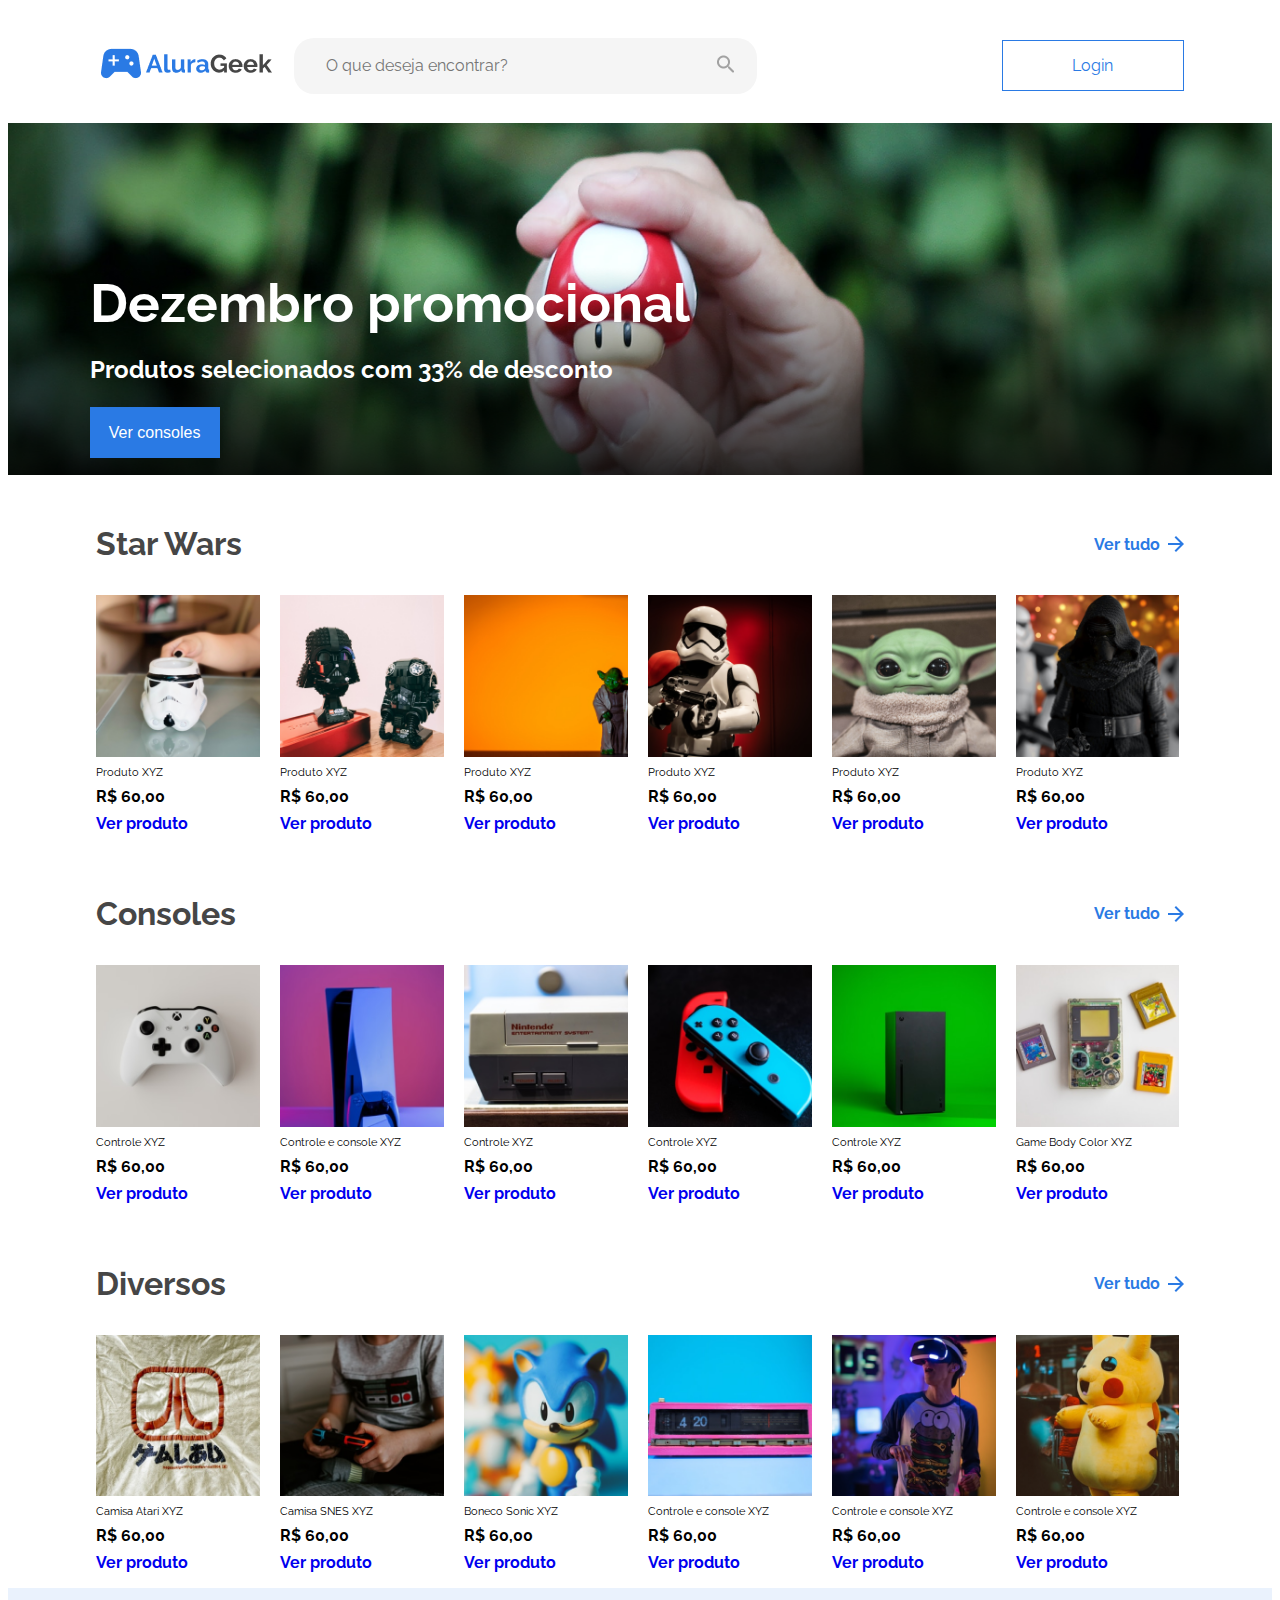
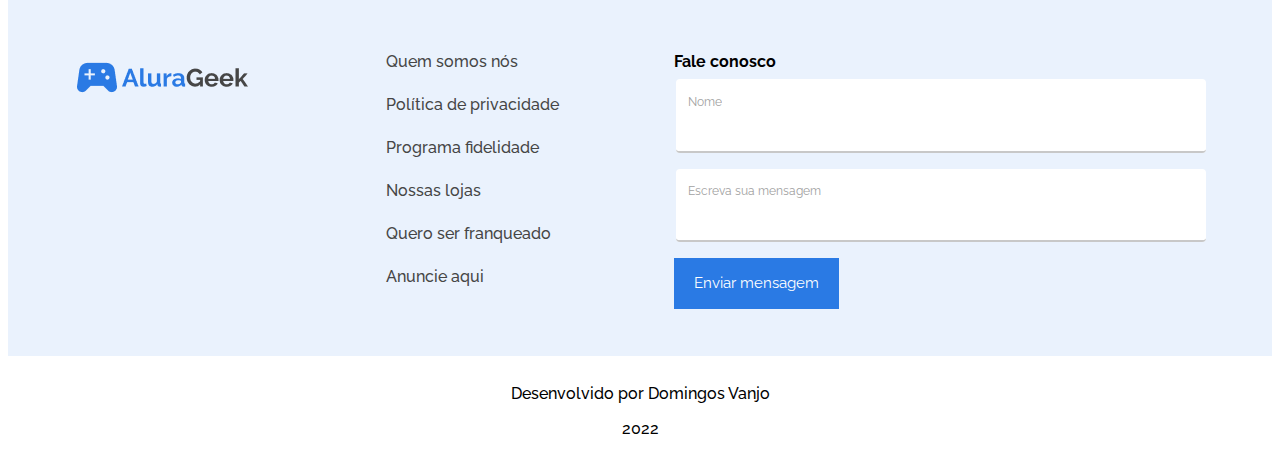
<file: index.html>
<!DOCTYPE html>
<html lang="pt-br">
<head>
    <meta charset="UTF-8">
    <meta http-equiv="X-UA-Compatible" content="IE=edge">
    <meta name="viewport" content="width=device-width, initial-scale=1.0">
    <title>AluraGeek</title>
    <link rel="stylesheet" href="css/style.css">
    <link rel="stylesheet" href="css/footer.css">
    <link rel="icon" href="assets/Vector.png" type="image/x-icon">

    <link rel="preconnect" href="https://fonts.googleapis.com">
    <link rel="preconnect" href="https://fonts.gstatic.com" crossorigin>

    <!-- Fonte do Projeto Raleway -->
    <link href="https://fonts.googleapis.com/css2?family=Raleway:wght@500&display=swap" rel="stylesheet">
</head>
<body>
    <header class="cabecalho_princ">
        <div class="container">
            <ul class="cabecalho_princ_itens">
                <li>
                    <a class="cabecalho_princ_itens_link" href="#">
                        <img src="assets/Logo.png" alt="Logo da AluraGeek">
                    </a>
                </li>
            </ul>
            <div class="pesquisa_div">
                <fieldset aria-hidden="true">
                    <input class="pesquisa_campo" type="search" name="pesquisa_campo" id="pesq" placeholder="O que deseja encontrar?">
            
                    <div class="lupa_append_icon">
                        <button type="button"  class="lupa_append_icon_icon"><img src="assets/lupa.png"></button>
                    </div>
                </fieldset>
                <div class="lupa_append_icon img_lupa_mobile">
                    <button type="button"  class="lupa_append_icon_icon"><img src="assets/lupa.png"></button>
                </div>
            </div>
            <span class="login_span"><a href="login.html"><button class="login_buton">Login</button></a></span>
        </div>
        <div class="banner_div">
            <img class="banner_img" src="assets/banner.png">
        </div>
        <div class="text_banner">
            <p class="text_banner_tit">Dezembro promocional</p>
            <p class="text_banner_subTit">Produtos selecionados com 33% de desconto</p>
            <span class="buton_console_span"><a href="#console"><button class="button_btn">Ver consoles</button></a></span>
        </div>
    </header>
    
    <!-- Sessão Star Wars -->
    <section class="starWars all_sections">
        <div class="title">
            <h2 class="title_tit" id="starWars">Star Wars</h2>
            <a class="link" href="#">Ver tudo<img src="assets/seta.png"> </a>
        </div>
        <div class="products">
            <div class="products_box">
                <ul class="products_list">
                    <li class="products_item_img"><img src="assets/fig1.png"></li>
                    <li class="products_item_title"><h4>Produto XYZ</h4></li>
                    <li class="products_item_preco"><p>R$ 60,00</p></li>
                    <li class="products_item_link"><a href="#">Ver produto</a></li>
                </ul>
            </div>
            <div class="products_box">
                <ul class="products_list">
                    <li class="products_item_img"><img src="assets/fig2.png"></li>
                    <li class="products_item_title"><h4>Produto XYZ</h4></li>
                    <li class="products_item_preco"><p>R$ 60,00</p></li>
                    <li class="products_item_link"><a href="#">Ver produto</a></li>
                </ul>
            </div>
            <div class="products_box">
                <ul class="products_list">
                    <li class="products_item_img"><img src="assets/fig3.png"></li>
                    <li class="products_item_title"><h4>Produto XYZ</h4></li>
                    <li class="products_item_preco"><p>R$ 60,00</p></li>
                    <li class="products_item_link"><a href="#">Ver produto</a></li>
                </ul>
            </div>
            <div class="products_box">
                <ul class="products_list">
                    <li class="products_item_img"><img src="assets/fig4.png"></li>
                    <li class="products_item_title"><h4>Produto XYZ</h4></li>
                    <li class="products_item_preco"><p>R$ 60,00</p></li>
                    <li class="products_item_link"><a href="#">Ver produto</a></li>
                </ul>
            </div>
            <div class="products_box">
                <ul class="products_list">
                    <li class="products_item_img"><img src="assets/fig5.png"></li>
                    <li class="products_item_title"><h4>Produto XYZ</h4></li>
                    <li class="products_item_preco"><p>R$ 60,00</p></li>
                    <li class="products_item_link"><a href="#">Ver produto</a></li>
                </ul>
            </div>
            <div class="products_box">
                <ul class="products_list">
                    <li class="products_item_img"><img src="assets/fig6.png"></li>
                    <li class="products_item_title"><h4>Produto XYZ</h4></li>
                    <li class="products_item_preco"><p>R$ 60,00</p></li>
                    <li class="products_item_link"><a href="#">Ver produto</a></li>
                </ul>
            </div>
        </div>
    </section>

    <!-- Sessão consoles -->
    <section class="consoles all_sections">
        <div class="title">
            <h2 class="title_tit" id="consoles">Consoles</h2>
            <a class="link" href="#">Ver tudo<img src="assets/seta.png"> </a>
        </div>
        <div class="products">
            <div class="products_box">
                <ul class="products_list">
                    <li class="products_item_img"><img src="assets/cons1.png"></li>
                    <li class="products_item_title"><h4>Controle XYZ</h4></li>
                    <li class="products_item_preco"><p>R$ 60,00</p></li>
                    <li class="products_item_link"><a href="#">Ver produto</a></li>
                </ul>
            </div>
            <div class="products_box">
                <ul class="products_list">
                    <li class="products_item_img"><img src="assets/cons2.png"></li>
                    <li class="products_item_title"><h4>Controle e console XYZ</h4></li>
                    <li class="products_item_preco"><p>R$ 60,00</p></li>
                    <li class="products_item_link"><a href="#">Ver produto</a></li>
                </ul>
            </div>
            <div class="products_box">
                <ul class="products_list">
                    <li class="products_item_img"><img src="assets/cons3.png"></li>
                    <li class="products_item_title"><h4>Controle XYZ</h4></li>
                    <li class="products_item_preco"><p>R$ 60,00</p></li>
                    <li class="products_item_link"><a href="#">Ver produto</a></li>
                </ul>
            </div>
            <div class="products_box">
                <ul class="products_list">
                    <li class="products_item_img"><img src="assets/cons4.png"></li>
                    <li class="products_item_title"><h4>Controle XYZ</h4></li>
                    <li class="products_item_preco"><p>R$ 60,00</p></li>
                    <li class="products_item_link"><a href="#">Ver produto</a></li>
                </ul>
            </div>
            <div class="products_box">
                <ul class="products_list">
                    <li class="products_item_img"><img src="assets/cons5.png"></li>
                    <li class="products_item_title"><h4>Controle XYZ</h4></li>
                    <li class="products_item_preco"><p>R$ 60,00</p></li>
                    <li class="products_item_link"><a href="#">Ver produto</a></li>
                </ul>
            </div>
            <div class="products_box">
                <ul class="products_list">
                    <li class="products_item_img"><img src="assets/cons6.png"></li>
                    <li class="products_item_title"><h4>Game Body Color XYZ</h4></li>
                    <li class="products_item_preco"><p>R$ 60,00</p></li>
                    <li class="products_item_link"><a href="#">Ver produto</a></li>
                </ul>
            </div>
        </div>
    </section>

    <!-- Sessão diversos -->
    <section class="diversos all_sections">
        <div class="title">
            <h2 class="title_tit" id="diversos">Diversos</h2>
            <a class="link" href="#">Ver tudo<img src="assets/seta.png"> </a>
        </div>
        <div class="products">
            <div class="products_box">
                <ul class="products_list">
                    <li class="products_item_img"><img src="assets/diver1.png"></li>
                    <li class="products_item_title"><h4>Camisa Atari XYZ</h4></li>
                    <li class="products_item_preco"><p>R$ 60,00</p></li>
                    <li class="products_item_link"><a href="#">Ver produto</a></li>
                </ul>
            </div>
            <div class="products_box">
                <ul class="products_list">
                    <li class="products_item_img"><img src="assets/diver2.png"></li>
                    <li class="products_item_title"><h4>Camisa SNES XYZ</h4></li>
                    <li class="products_item_preco"><p>R$ 60,00</p></li>
                    <li class="products_item_link"><a href="#">Ver produto</a></li>
                </ul>
            </div>
            <div class="products_box">
                <ul class="products_list">
                    <li class="products_item_img"><img src="assets/diver3.png"></li>
                    <li class="products_item_title"><h4>Boneco Sonic XYZ</h4></li>
                    <li class="products_item_preco"><p>R$ 60,00</p></li>
                    <li class="products_item_link"><a href="#">Ver produto</a></li>
                </ul>
            </div>
            <div class="products_box">
                <ul class="products_list">
                    <li class="products_item_img"><img src="assets/diver4.png"></li>
                    <li class="products_item_title"><h4>Controle e console XYZ</h4></li>
                    <li class="products_item_preco"><p>R$ 60,00</p></li>
                    <li class="products_item_link"><a href="#">Ver produto</a></li>
                </ul>
            </div>
            <div class="products_box">
                <ul class="products_list">
                    <li class="products_item_img"><img src="assets/diver5.png"></li>
                    <li class="products_item_title"><h4>Controle e console XYZ</h4></li>
                    <li class="products_item_preco"><p>R$ 60,00</p></li>
                    <li class="products_item_link"><a href="#">Ver produto</a></li>
                </ul>
            </div>
            <div class="products_box">
                <ul class="products_list">
                    <li class="products_item_img"><img src="assets/diver6.png"></li>
                    <li class="products_item_title"><h4>Controle e console XYZ</h4></li>
                    <li class="products_item_preco"><p>R$ 60,00</p></li>
                    <li class="products_item_link"><a href="#">Ver produto</a></li>
                </ul>
            </div>
        </div>
    </section>
    <footer class="rodape_princ">
        <div class="rodape_princ1">
            <div class="rodape_sec1">
                <div class="rodape_sec1_direita">
                    <ul class="rodape_sec1_logo">
                        <li>
                            <a class="rodape_sec1_logo_link" href="#">
                                <img src="assets/Logo.png" alt="Logo da AluraGeek">
                            </a>
                        </li>
                    </ul>
                    <ul class="rodape_sec1_link">
                        <li><a class="rodape_sec1_link_link" href="#">Quem somos nós</a></li>
                        <li><a class="rodape_sec1_link_link" href="#">Política de privacidade</a></li>
                        <li><a class="rodape_sec1_link_link" href="#">Programa fidelidade</a></li>
                        <li><a class="rodape_sec1_link_link" href="#">Nossas lojas</a></li>
                        <li><a class="rodape_sec1_link_link" href="#">Quero ser franqueado</a></li>
                        <li><a class="rodape_sec1_link_link" href="#">Anuncie aqui</a></li>
                    </ul>
                </div>
                <form class="fale_conosco">
                    <label class="fale_conosco_label">Fale conosco</label>
                    <div class="fale_conosco_div">
                        <fieldset class="fale_conosco_fild">
                            <label for="nome" class="fale_conosco_nome">Nome</label>
                            <input class="fale_conosco_nome_campo" type="text" name="name" id="nome">
                        </fieldset>
                        <fieldset class="fale_conosco_fild">
                            <label for="msg" class="fale_conosco_msg">Escreva sua mensagem</label>
                            <input class="fale_conosco_msg_campo" type="text" name="message" id="msg">
                        </fieldset> 
                        <span class="buton_env_span"><a href="#"><button class="env_btn">Enviar mensagem</button></a></span>
                    </div>
                </form>
            </div>
        </div>
        <div class="rodape_sec">
            <p>Desenvolvido por Domingos Vanjo</p>
            <p>2022</p>
        </div>
    </footer>
</body>
</html>
</file>
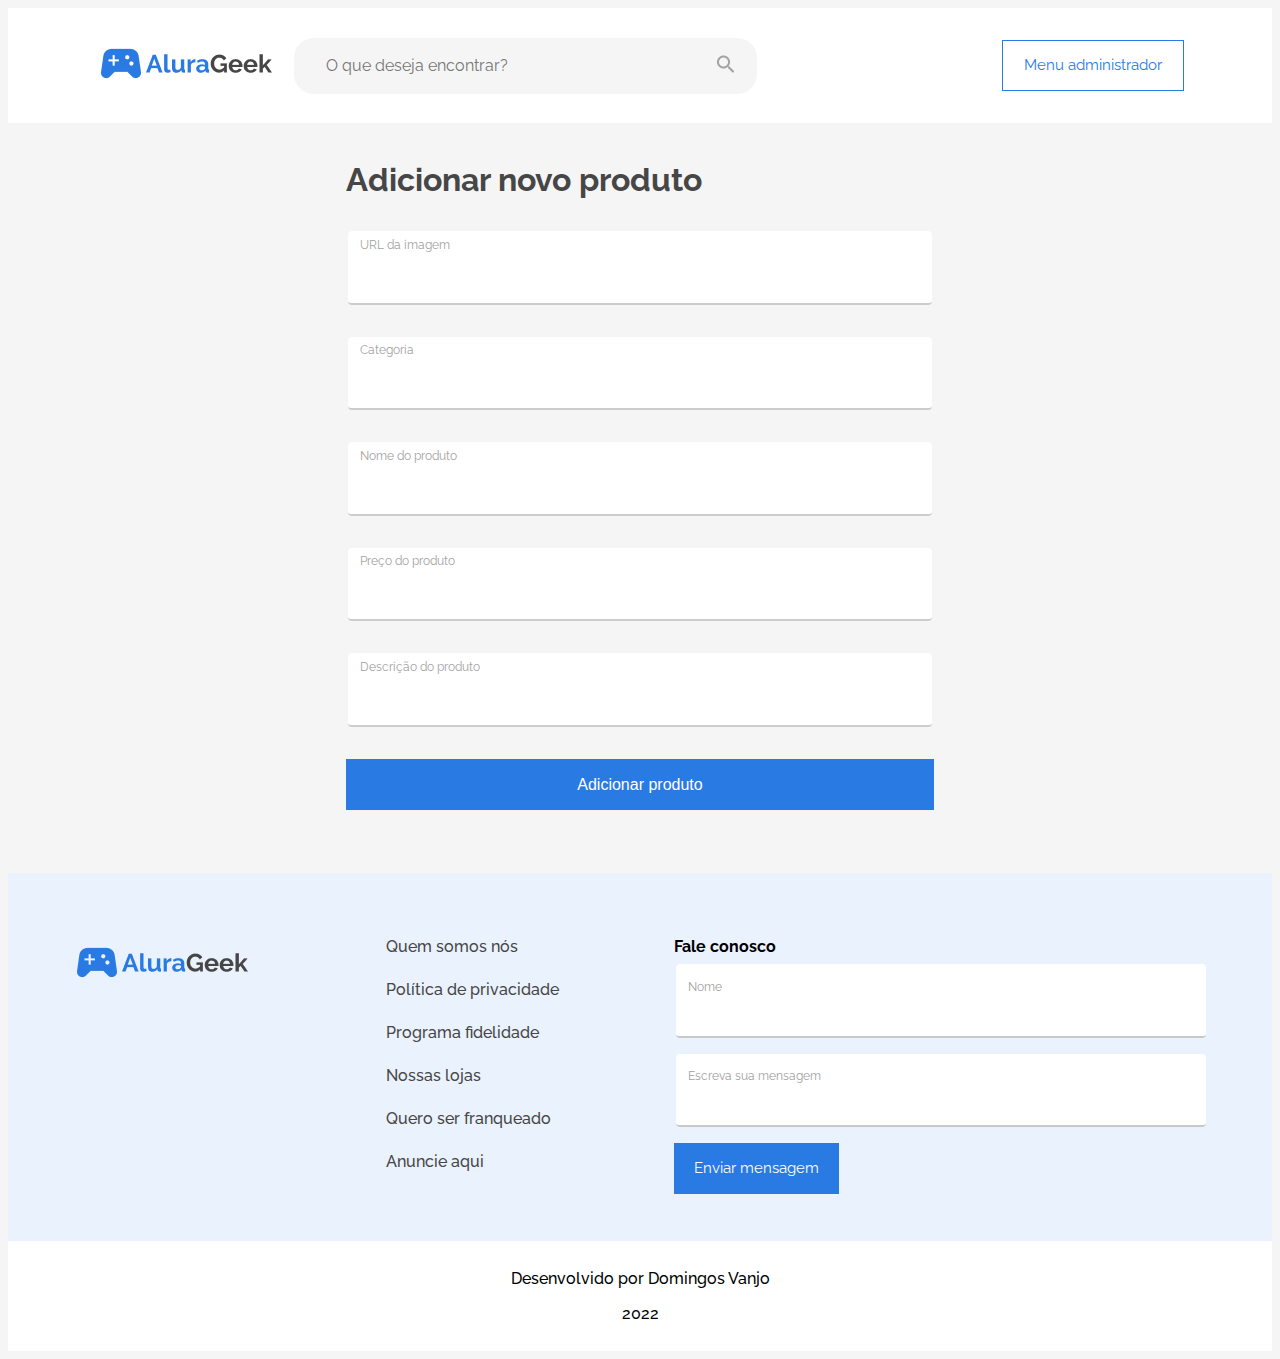
<file: add_prod.html>
<!DOCTYPE html>
<html lang="pt-br">
<head>
    <meta charset="UTF-8">
    <meta http-equiv="X-UA-Compatible" content="IE=edge">
    <meta name="viewport" content="width=device-width, initial-scale=1.0">
    <title>Adicionar produtos</title>
    <link rel="preconnect" href="https://fonts.googleapis.com">
    <link rel="preconnect" href="https://fonts.gstatic.com" crossorigin>

    <!-- Fonte do Projeto Raleway -->
    <link href="https://fonts.googleapis.com/css2?family=Raleway:wght@500&display=swap" rel="stylesheet">
    <link rel="stylesheet" href="css/style.css">
    <link rel="stylesheet" href="css/footer.css">
    <link rel="stylesheet" href="css/login.css">
    <link rel="stylesheet" href="css/add_prod.css">
    <link rel="icon" href="assets/Vector.png" type="image/x-icon">
</head>
<body>
    <header class="cabecalho_princ">
        <div class="container">
            <ul class="cabecalho_princ_itens">
                <li>
                    <a class="cabecalho_princ_itens_link" href="#">
                        <img src="assets/Logo.png" alt="Logo da AluraGeek">
                    </a>
                </li>
            </ul>
            <div class="pesquisa_div">
                <fieldset aria-hidden="true">
                    <input class="pesquisa_campo" type="search" name="pesquisa_campo" id="pesq" placeholder="O que deseja encontrar?">
            
                    <div class="lupa_append_icon">
                        <button type="button"  class="lupa_append_icon_icon"><img src="assets/lupa.png"></button>
                    </div>
                </fieldset>
                <div class="lupa_append_icon img_lupa_mobile">
                    <button type="button"  class="lupa_append_icon_icon"><img src="assets/lupa.png"></button>
                </div>
            </div>
            <span class="adm_span"><a href="#"><button class="adm_btn">Menu administrador</button></a></span>
        </div>
    </header>
    <form class="add_prod_form">
        
        <div class="add_prod_div">
            <p class="add_prod_tit">Adicionar novo produto</p>
            <fieldset class="add_prod_fild">
                <label for="img" class="add_prod_label">URL da imagem</label>
                <input class="add_prod_campo" type="text" name="url" id="img">
            </fieldset>
            <fieldset class="add_prod_fild">
                <label for="cat" class="add_prod_label">Categoria</label>
                <input class="add_prod_campo" type="text" name="cat" id="cat">
            </fieldset> 
            <fieldset class="add_prod_fild">
                <label for="nprod" class="add_prod_label">Nome do produto</label>
                <input class="add_prod_campo" type="text" name="nprod" id="nprod">
            </fieldset>
            <fieldset class="add_prod_fild">
                <label for="preco" class="add_prod_label">Preço do produto</label>
                <input class="add_prod_campo" type="text" name="cat" id="cat">
            </fieldset> 
            <fieldset class="add_prod_fild">
                <label for="desc" class="add_prod_label">Descrição do produto</label>
                <input class="add_prod_campo" type="text" name="desc" id="desc">
            </fieldset> 
            <button class="add_btn">Adicionar produto</button>
        </div>
    </form>

    <footer class="rodape_princ">
        <div class="rodape_princ1">
            <div class="rodape_sec1">
                <div class="rodape_sec1_direita">
                    <ul class="rodape_sec1_logo">
                        <li>
                            <a class="rodape_sec1_logo_link" href="#">
                                <img src="assets/Logo.png" alt="Logo da AluraGeek">
                            </a>
                        </li>
                    </ul>
                    <ul class="rodape_sec1_link">
                        <li><a class="rodape_sec1_link_link" href="#">Quem somos nós</a></li>
                        <li><a class="rodape_sec1_link_link" href="#">Política de privacidade</a></li>
                        <li><a class="rodape_sec1_link_link" href="#">Programa fidelidade</a></li>
                        <li><a class="rodape_sec1_link_link" href="#">Nossas lojas</a></li>
                        <li><a class="rodape_sec1_link_link" href="#">Quero ser franqueado</a></li>
                        <li><a class="rodape_sec1_link_link" href="#">Anuncie aqui</a></li>
                    </ul>
                </div>
                <form class="fale_conosco">
                    <label class="fale_conosco_label">Fale conosco</label>
                    <div class="fale_conosco_div">
                        <fieldset class="fale_conosco_fild">
                            <label for="nome" class="fale_conosco_nome">Nome</label>
                            <input class="fale_conosco_nome_campo" type="text" name="name" id="nome">
                        </fieldset>
                        <fieldset class="fale_conosco_fild">
                            <label for="msg" class="fale_conosco_msg">Escreva sua mensagem</label>
                            <input class="fale_conosco_msg_campo" type="text" name="message" id="msg">
                        </fieldset> 
                        <span class="buton_env_span"><a href="#"><button class="env_btn">Enviar mensagem</button></a></span>
                    </div>
                </form>
            </div>
        </div>
        <div class="rodape_sec">
            <p>Desenvolvido por Domingos Vanjo</p>
            <p>2022</p>
        </div>
    </footer>
</body>
</html>
</file>
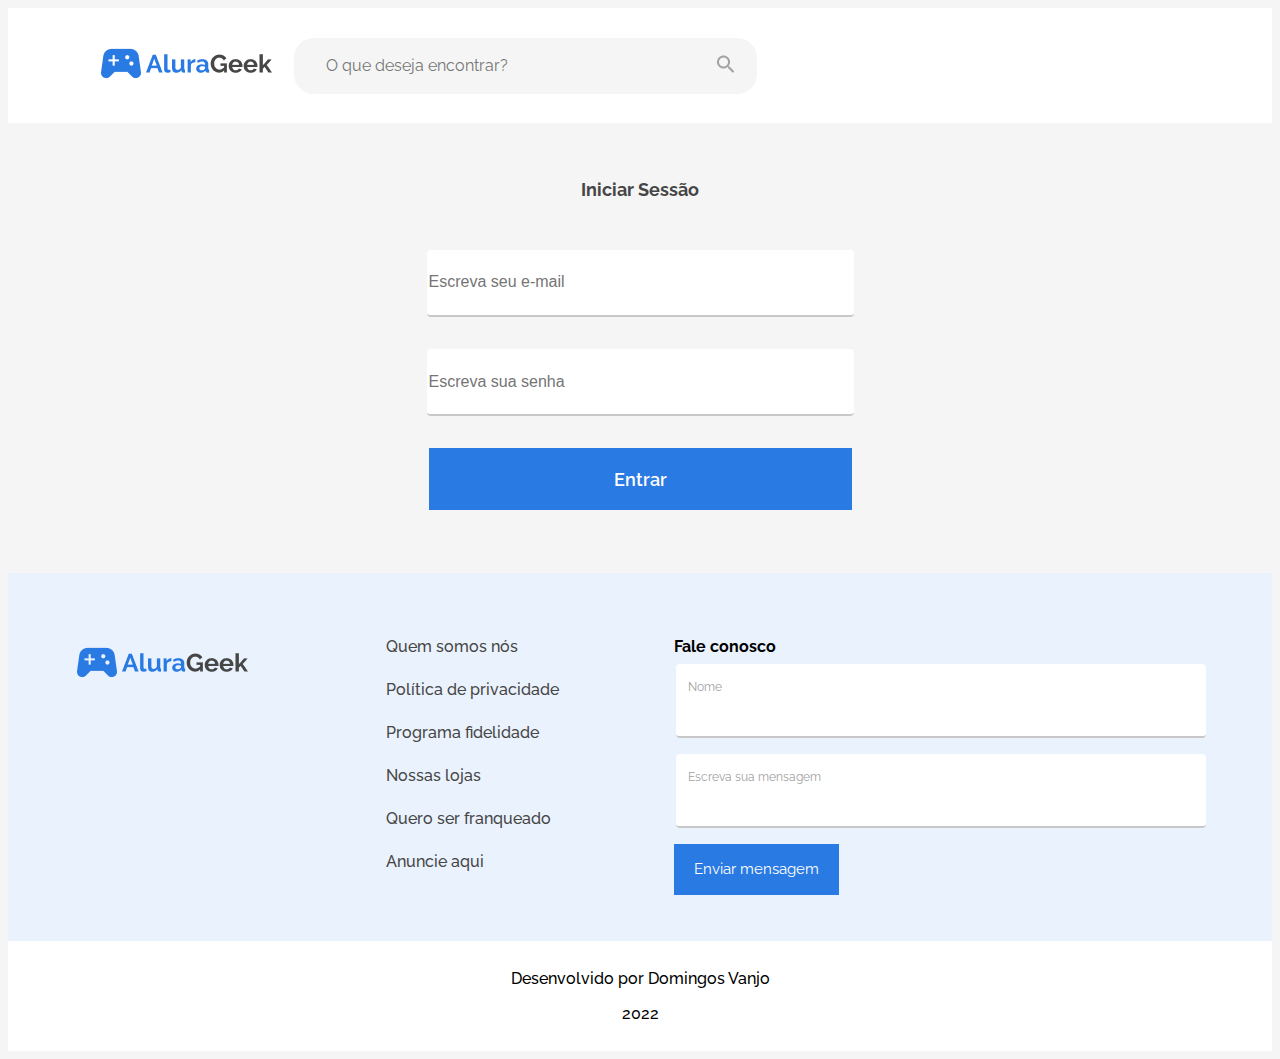
<file: login.html>
<!DOCTYPE html>
<html lang="pt-br">
<head>
    <meta charset="UTF-8">
    <meta http-equiv="X-UA-Compatible" content="IE=edge">
    <meta name="viewport" content="width=device-width, initial-scale=1.0">
    <title>Login</title>
    <link rel="preconnect" href="https://fonts.googleapis.com">
    <link rel="preconnect" href="https://fonts.gstatic.com" crossorigin>

    <!-- Fonte do Projeto Raleway -->
    <link href="https://fonts.googleapis.com/css2?family=Raleway:wght@500&display=swap" rel="stylesheet">
    <link rel="stylesheet" href="css/style.css">
    <link rel="stylesheet" href="css/login.css">
    <link rel="stylesheet" href="css/footer.css">
    <link rel="icon" href="assets/Vector.png" type="image/x-icon">
</head>
<body>
    <header class="cabecalho_princ">
        <div class="container">
            <ul class="cabecalho_princ_itens">
                <li>
                    <a class="cabecalho_princ_itens_link" href="#">
                        <img src="assets/Logo.png" alt="Logo da AluraGeek">
                    </a>
                </li>
            </ul>
            <div class="pesquisa_div">
                <fieldset aria-hidden="true">
                    <input class="pesquisa_campo" type="search" name="pesquisa_campo" id="pesq" placeholder="O que deseja encontrar?">
            
                    <div class="lupa_append_icon">
                        <button type="button"  class="lupa_append_icon_icon"><img src="assets/lupa.png"></button>
                    </div>
                </fieldset>
                <div class="lupa_append_icon img_lupa_mobile">
                    <button type="button"  class="lupa_append_icon_icon"><img src="assets/lupa.png"></button>
                </div>
            </div>
        </div>
    </header>
    <section class="login">
        <p>Iniciar Sessão</p>
        <input type="email" class="email" name="email" placeholder="Escreva seu e-mail">
        <input type="password" class="senha" name="password" placeholder="Escreva sua senha">
        <span class="entrar_span"><a href="produtos.html"><button class="entrar_buton">Entrar</button></a></span>
    </section>

    <footer class="rodape_princ">
        <div class="rodape_princ1">
            <div class="rodape_sec1">
                <div class="rodape_sec1_direita">
                    <ul class="rodape_sec1_logo">
                        <li>
                            <a class="rodape_sec1_logo_link" href="#">
                                <img src="assets/Logo.png" alt="Logo da AluraGeek">
                            </a>
                        </li>
                    </ul>
                    <ul class="rodape_sec1_link">
                        <li><a class="rodape_sec1_link_link" href="#">Quem somos nós</a></li>
                        <li><a class="rodape_sec1_link_link" href="#">Política de privacidade</a></li>
                        <li><a class="rodape_sec1_link_link" href="#">Programa fidelidade</a></li>
                        <li><a class="rodape_sec1_link_link" href="#">Nossas lojas</a></li>
                        <li><a class="rodape_sec1_link_link" href="#">Quero ser franqueado</a></li>
                        <li><a class="rodape_sec1_link_link" href="#">Anuncie aqui</a></li>
                    </ul>
                </div>
                <form class="fale_conosco">
                    <label class="fale_conosco_label">Fale conosco</label>
                    <div class="fale_conosco_div">
                        <fieldset class="fale_conosco_fild">
                            <label for="nome" class="fale_conosco_nome">Nome</label>
                            <input class="fale_conosco_nome_campo" type="text" name="name" id="nome">
                        </fieldset>
                        <fieldset class="fale_conosco_fild">
                            <label for="msg" class="fale_conosco_msg">Escreva sua mensagem</label>
                            <input class="fale_conosco_msg_campo" type="text" name="message" id="msg">
                        </fieldset> 
                        <span class="buton_env_span"><a href="#"><button class="env_btn">Enviar mensagem</button></a></span>
                    </div>
                </form>
            </div>
        </div>
        <div class="rodape_sec">
            <p>Desenvolvido por Domingos Vanjo</p>
            <p>2022</p>
        </div>
    </footer>
</body>
</html>
</file>
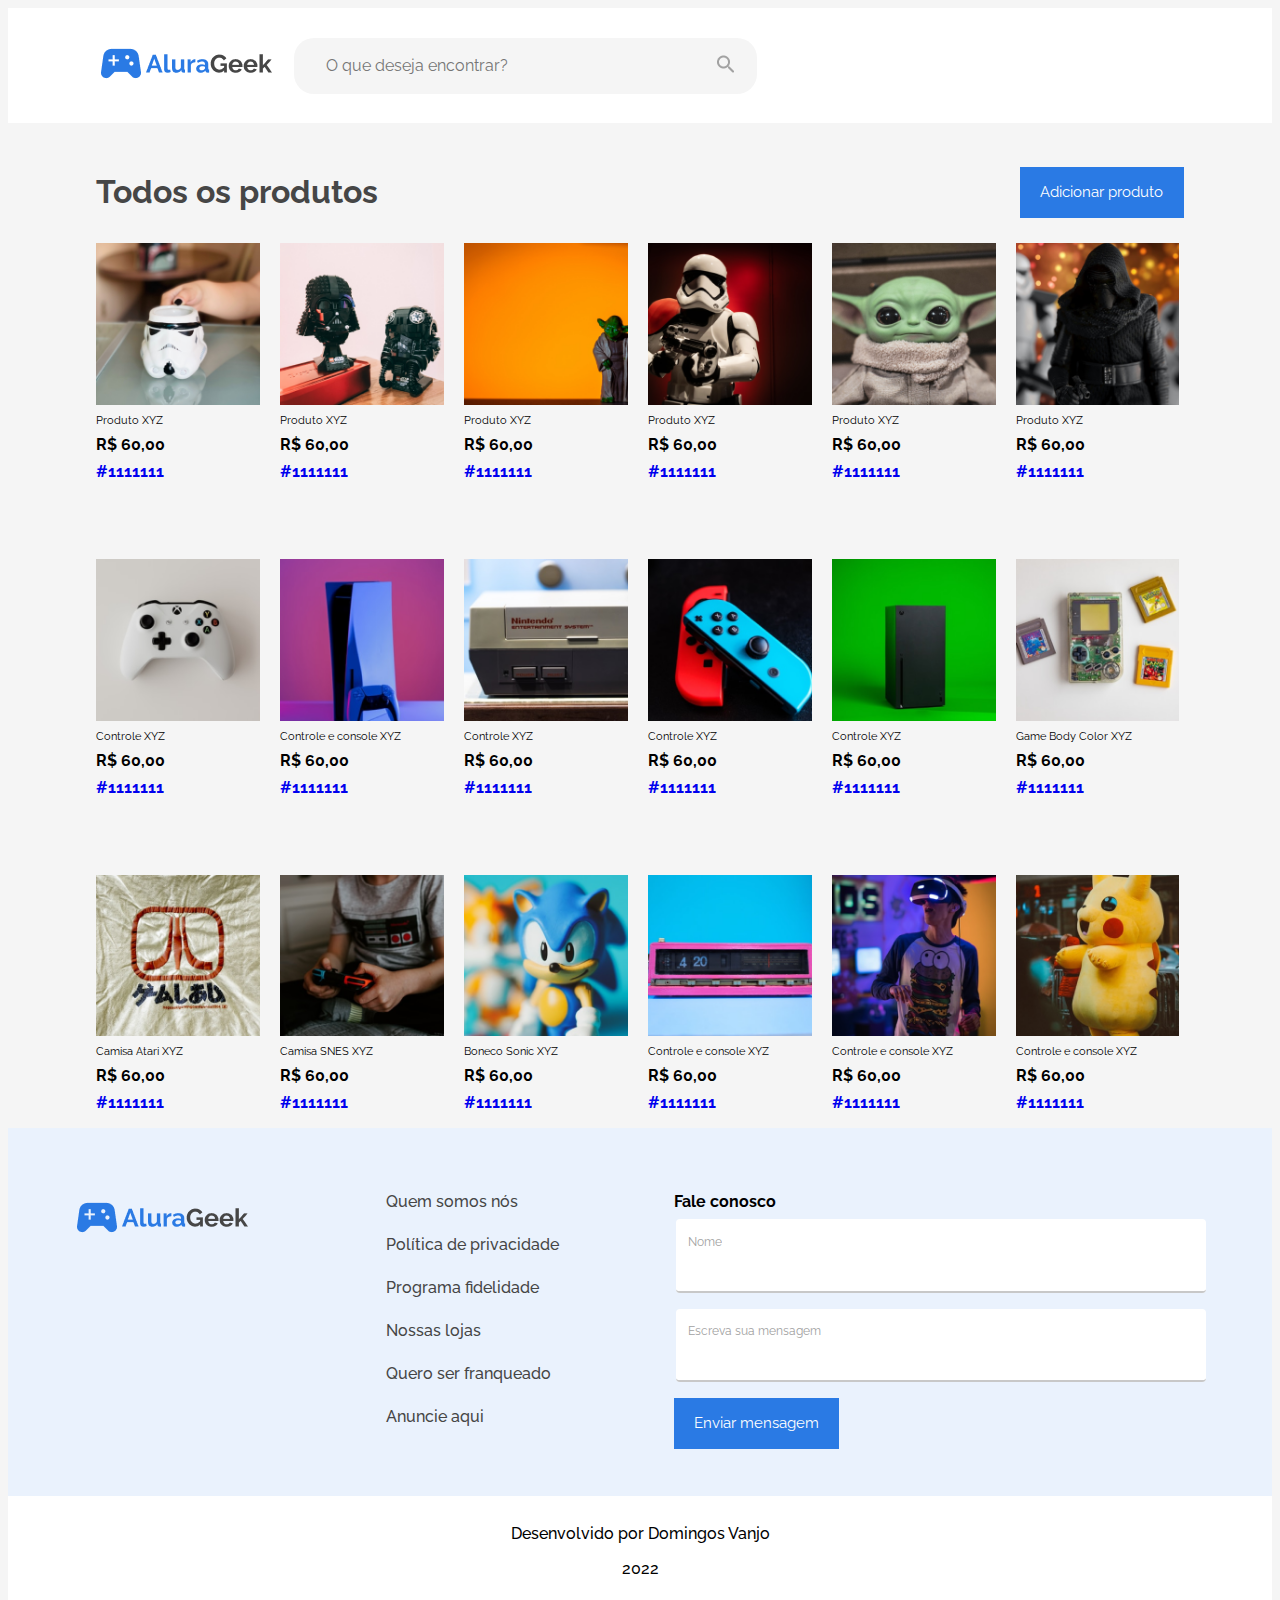
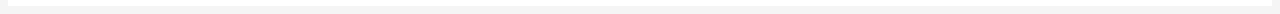
<file: produtos.html>
<!DOCTYPE html>
<html lang="pt-br">
<head>
    <meta charset="UTF-8">
    <meta http-equiv="X-UA-Compatible" content="IE=edge">
    <meta name="viewport" content="width=device-width, initial-scale=1.0">
    <title>Produtos</title>
    <link rel="preconnect" href="https://fonts.googleapis.com">
    <link rel="preconnect" href="https://fonts.gstatic.com" crossorigin>

    <!-- Fonte do Projeto Raleway -->
    <link href="https://fonts.googleapis.com/css2?family=Raleway:wght@500&display=swap" rel="stylesheet">
    <link rel="stylesheet" href="css/style.css">
    <link rel="stylesheet" href="css/footer.css">
    <link rel="stylesheet" href="css/login.css">
    <link rel="stylesheet" href="css/produtos.css">
    <link rel="icon" href="assets/Vector.png" type="image/x-icon">
</head>
<body>
    <header class="cabecalho_princ">
        <div class="container">
            <ul class="cabecalho_princ_itens">
                <li>
                    <a class="cabecalho_princ_itens_link" href="#">
                        <img src="assets/Logo.png" alt="Logo da AluraGeek">
                    </a>
                </li>
            </ul>
            <div class="pesquisa_div">
                <fieldset aria-hidden="true">
                    <input class="pesquisa_campo" type="search" name="pesquisa_campo" id="pesq" placeholder="O que deseja encontrar?">
            
                    <div class="lupa_append_icon">
                        <button type="button"  class="lupa_append_icon_icon"><img src="assets/lupa.png"></button>
                    </div>
                </fieldset>
                <div class="lupa_append_icon img_lupa_mobile">
                    <button type="button"  class="lupa_append_icon_icon"><img src="assets/lupa.png"></button>
                </div>
            </div>
        </div>
    </header>
    <!-- Sessão Star Wars -->
    <section class="starWars all_sections">
        <div class="title">
            <h2 class="title_tit" id="starWars">Todos os produtos</h2>
            <span class="buton_add_prod_span"><a href="add_prod.html"><button class="add_prod_btn">Adicionar produto</button></a></span>
        </div>
        <div class="products">
            <div class="products_box">
                <ul class="products_list">
                    <li class="products_item_img"><img src="assets/fig1.png"></li>
                    <li class="products_item_title"><h4>Produto XYZ</h4></li>
                    <li class="products_item_preco"><p>R$ 60,00</p></li>
                    <li class="products_item_link"><a href="#">#1111111</a></li>
                </ul>
            </div>
            <div class="products_box">
                <ul class="products_list">
                    <li class="products_item_img"><img src="assets/fig2.png"></li>
                    <li class="products_item_title"><h4>Produto XYZ</h4></li>
                    <li class="products_item_preco"><p>R$ 60,00</p></li>
                    <li class="products_item_link"><a href="#">#1111111</a></li>
                </ul>
            </div>
            <div class="products_box">
                <ul class="products_list">
                    <li class="products_item_img"><img src="assets/fig3.png"></li>
                    <li class="products_item_title"><h4>Produto XYZ</h4></li>
                    <li class="products_item_preco"><p>R$ 60,00</p></li>
                    <li class="products_item_link"><a href="#">#1111111</a></li>
                </ul>
            </div>
            <div class="products_box">
                <ul class="products_list">
                    <li class="products_item_img"><img src="assets/fig4.png"></li>
                    <li class="products_item_title"><h4>Produto XYZ</h4></li>
                    <li class="products_item_preco"><p>R$ 60,00</p></li>
                    <li class="products_item_link"><a href="#">#1111111</a></li>
                </ul>
            </div>
            <div class="products_box">
                <ul class="products_list">
                    <li class="products_item_img"><img src="assets/fig5.png"></li>
                    <li class="products_item_title"><h4>Produto XYZ</h4></li>
                    <li class="products_item_preco"><p>R$ 60,00</p></li>
                    <li class="products_item_link"><a href="#">#1111111</a></li>
                </ul>
            </div>
            <div class="products_box">
                <ul class="products_list">
                    <li class="products_item_img"><img src="assets/fig6.png"></li>
                    <li class="products_item_title"><h4>Produto XYZ</h4></li>
                    <li class="products_item_preco"><p>R$ 60,00</p></li>
                    <li class="products_item_link"><a href="#">#1111111</a></li>
                </ul>
            </div>
        </div>
    </section>

    <!-- Sessão consoles -->
    <section class="consoles all_sections">
        
        <div class="products">
            <div class="products_box">
                <ul class="products_list">
                    <li class="products_item_img"><img src="assets/cons1.png"></li>
                    <li class="products_item_title"><h4>Controle XYZ</h4></li>
                    <li class="products_item_preco"><p>R$ 60,00</p></li>
                    <li class="products_item_link"><a href="#">#1111111</a></li>
                </ul>
            </div>
            <div class="products_box">
                <ul class="products_list">
                    <li class="products_item_img"><img src="assets/cons2.png"></li>
                    <li class="products_item_title"><h4>Controle e console XYZ</h4></li>
                    <li class="products_item_preco"><p>R$ 60,00</p></li>
                    <li class="products_item_link"><a href="#">#1111111</a></li>
                </ul>
            </div>
            <div class="products_box">
                <ul class="products_list">
                    <li class="products_item_img"><img src="assets/cons3.png"></li>
                    <li class="products_item_title"><h4>Controle XYZ</h4></li>
                    <li class="products_item_preco"><p>R$ 60,00</p></li>
                    <li class="products_item_link"><a href="#">#1111111</a></li>
                </ul>
            </div>
            <div class="products_box">
                <ul class="products_list">
                    <li class="products_item_img"><img src="assets/cons4.png"></li>
                    <li class="products_item_title"><h4>Controle XYZ</h4></li>
                    <li class="products_item_preco"><p>R$ 60,00</p></li>
                    <li class="products_item_link"><a href="#">#1111111</a></li>
                </ul>
            </div>
            <div class="products_box">
                <ul class="products_list">
                    <li class="products_item_img"><img src="assets/cons5.png"></li>
                    <li class="products_item_title"><h4>Controle XYZ</h4></li>
                    <li class="products_item_preco"><p>R$ 60,00</p></li>
                    <li class="products_item_link"><a href="#">#1111111</a></li>
                </ul>
            </div>
            <div class="products_box">
                <ul class="products_list">
                    <li class="products_item_img"><img src="assets/cons6.png"></li>
                    <li class="products_item_title"><h4>Game Body Color XYZ</h4></li>
                    <li class="products_item_preco"><p>R$ 60,00</p></li>
                    <li class="products_item_link"><a href="#">#1111111</a></li>
                </ul>
            </div>
        </div>
    </section>

    <!-- Sessão diversos -->
    <section class="diversos all_sections">
        
        <div class="products">
            <div class="products_box">
                <ul class="products_list">
                    <li class="products_item_img"><img src="assets/diver1.png"></li>
                    <li class="products_item_title"><h4>Camisa Atari XYZ</h4></li>
                    <li class="products_item_preco"><p>R$ 60,00</p></li>
                    <li class="products_item_link"><a href="#">#1111111</a></li>
                </ul>
            </div>
            <div class="products_box">
                <ul class="products_list">
                    <li class="products_item_img"><img src="assets/diver2.png"></li>
                    <li class="products_item_title"><h4>Camisa SNES XYZ</h4></li>
                    <li class="products_item_preco"><p>R$ 60,00</p></li>
                    <li class="products_item_link"><a href="#">#1111111</a></li>
                </ul>
            </div>
            <div class="products_box">
                <ul class="products_list">
                    <li class="products_item_img"><img src="assets/diver3.png"></li>
                    <li class="products_item_title"><h4>Boneco Sonic XYZ</h4></li>
                    <li class="products_item_preco"><p>R$ 60,00</p></li>
                    <li class="products_item_link"><a href="#">#1111111</a></li>
                </ul>
            </div>
            <div class="products_box">
                <ul class="products_list">
                    <li class="products_item_img"><img src="assets/diver4.png"></li>
                    <li class="products_item_title"><h4>Controle e console XYZ</h4></li>
                    <li class="products_item_preco"><p>R$ 60,00</p></li>
                    <li class="products_item_link"><a href="#">#1111111</a></li>
                </ul>
            </div>
            <div class="products_box">
                <ul class="products_list">
                    <li class="products_item_img"><img src="assets/diver5.png"></li>
                    <li class="products_item_title"><h4>Controle e console XYZ</h4></li>
                    <li class="products_item_preco"><p>R$ 60,00</p></li>
                    <li class="products_item_link"><a href="#">#1111111</a></li>
                </ul>
            </div>
            <div class="products_box">
                <ul class="products_list">
                    <li class="products_item_img"><img src="assets/diver6.png"></li>
                    <li class="products_item_title"><h4>Controle e console XYZ</h4></li>
                    <li class="products_item_preco"><p>R$ 60,00</p></li>
                    <li class="products_item_link"><a href="#">#1111111</a></li>
                </ul>
            </div>
        </div>
    </section>
    <footer class="rodape_princ">
        <div class="rodape_princ1">
            <div class="rodape_sec1">
                <div class="rodape_sec1_direita">
                    <ul class="rodape_sec1_logo">
                        <li>
                            <a class="rodape_sec1_logo_link" href="#">
                                <img src="assets/Logo.png" alt="Logo da AluraGeek">
                            </a>
                        </li>
                    </ul>
                    <ul class="rodape_sec1_link">
                        <li><a class="rodape_sec1_link_link" href="#">Quem somos nós</a></li>
                        <li><a class="rodape_sec1_link_link" href="#">Política de privacidade</a></li>
                        <li><a class="rodape_sec1_link_link" href="#">Programa fidelidade</a></li>
                        <li><a class="rodape_sec1_link_link" href="#">Nossas lojas</a></li>
                        <li><a class="rodape_sec1_link_link" href="#">Quero ser franqueado</a></li>
                        <li><a class="rodape_sec1_link_link" href="#">Anuncie aqui</a></li>
                    </ul>
                </div>
                <form class="fale_conosco">
                    <label class="fale_conosco_label">Fale conosco</label>
                    <div class="fale_conosco_div">
                        <fieldset class="fale_conosco_fild">
                            <label for="nome" class="fale_conosco_nome">Nome</label>
                            <input class="fale_conosco_nome_campo" type="text" name="name" id="nome">
                        </fieldset>
                        <fieldset class="fale_conosco_fild">
                            <label for="msg" class="fale_conosco_msg">Escreva sua mensagem</label>
                            <input class="fale_conosco_msg_campo" type="text" name="message" id="msg">
                        </fieldset> 
                        <span class="buton_env_span"><a href="#"><button class="env_btn">Enviar mensagem</button></a></span>
                    </div>
                </form>
            </div>
        </div>
        <div class="rodape_sec">
            <p>Desenvolvido por Domingos Vanjo</p>
            <p>2022</p>
        </div>
    </footer>
</body>
</html>
</file>
<file: css/style.css>
ol, ul, li{
    list-style: none;
}

a{
    text-decoration: none;
}
h2{
    font-style: normal;
    font-weight: 700;
    font-size: 32px;
    line-height: 38px;
    color: #464646;
    flex: none;
    order: 0;
    flex-grow: 0;
}

:root{
    --cor-de-link: #2A7AE4;;
}

body{
    box-sizing: border-box;
    font-family: 'Raleway';
}

.cabecalho_princ{
    display: flex;
    flex-direction: column;
    align-items: center;
    padding: 0px;
    
    width: auto;
    height: 467px;
    flex: none;
    order: 0;
    align-self: stretch;
    flex-grow: 0;
}

button, a {
    cursor: pointer;
}

.container{
    display: flex;
    flex-direction: row;
    justify-content: space-between;
    align-items: center;
    
    gap: 20px;
    max-width: 1136px;
    width: 86%;
    height: 115px;
    background: #FFFFFF;
    flex: none;
    order: 0;
    flex-grow: 0;
}
.cabecalho_princ_itens{
    padding: 0;
}
.pesquisa_div fieldset{
    
    border-style: none;
    display: flex;
    flex-direction: row;
    align-items: center;
    padding: 8px 16px;
    gap: 8px;
    justify-content: space-between;
    width: auto;
    height: 40px;
    background: #F5F5F5;
    border-radius: 20px;
    flex: none;
    order: 0;
    flex-grow: 0
}

.pesquisa_div{
    width: auto;
    display: flex;
    flex: 1 1 auto;
    position: relative;
    background-color: transparent;
    align-items: center;
}

.pesquisa_campo{
   
    box-shadow: none;
    background-color: transparent;
    border-style: none;
    font: inherit;
    outline-style: none;
    display: flex;
    flex-direction: row;
    align-items: center;
    padding: 8px 16px;
    gap: 8px;
    flex: none;
    order: 0;
    flex-grow: 0;

    width: 393px;
    height: 40px;
}
.lupa_append_icon{
   
    
    left: 12.5%;
    right: 16.47%;
    top: 12.5%;
    bottom: 16.43%;
    height: auto;
    width: auto;
}
.lupa_append_icon_icon{
    border-style: none;
    width: auto;
    height: auto;
    background: #F5F5F5;
}
.img_lupa_mobile{
    display: none;
}

.login_buton{
    box-sizing: border-box;
    border: 1px solid var(--cor-de-link);
    background-color: transparent;
    display: flex;
    flex-direction: row;
    justify-content: center;
    align-items: center;
    padding: 16px;
    gap: 10px;
    
    width: 182px;
    height: 51px;
    flex: none;
    order: 1;
    flex-grow: 0;

    font-family: 'Raleway';
    font-style: normal;
    font-weight: 400;
    font-size: 16px;
    line-height: 19px;
    color: var(--cor-de-link);
}
.login_buton:hover{
    background: #D4E4FA;
}
.banner_div{
    display: flex;
    flex-direction: column;
    justify-content: flex-end;
    align-items: center;
    
    gap: 16px;
    
    width: auto;
    height: 352px;
    flex: none;
    order: 1;
    align-self: stretch;
    flex-grow: 0;
}
.banner_img{
    width: 100%;
    height: 100%;
}
.text_banner{
    position: absolute;
    display: flex;
    flex-direction: column;
    justify-content: flex-end;
    align-items: flex-start;
    
    top: 18rem;
    
    width: 86%;
    height: 170px;
    
    flex: none;
    order: 0;
    flex-grow: 0;
}
.text_banner_tit{
    margin: 0;
    font-style: normal;
    font-weight: 700;
    font-size: 3.3rem;
    line-height: 61px;
    
    color: #FFFFFF;
    flex-grow: 0;
}
.text_banner_subTit{
    font-style: normal;
    font-weight: 700;
    font-size: 1.48rem;
    line-height: 26px;
    
    color: #FFFFFF;
    flex-grow: 0;
}
.button_btn{
    display: flex;
    flex-direction: row;
    justify-content: center;
    align-items: center;
    padding: 16px;
    gap: 10px;
    border-style: none;
    width: 130px;
    height: 51px;
    background: var(--cor-de-link);
    order: 2;
    flex-grow: 0;
    font-style: normal;
    font-weight: 400;
    font-size: 16px;
    line-height: 19px;
    color: #FFFFFF;
}
.button_btn:hover{
    background: #5595E9;
}
section.all_sections{
    display: flex;
    flex-direction: column;
    align-items: center;
    padding-top: 50px;
    gap: 16px;
    
    width: auto;
    height: auto;
    flex: none;
    order: 1;
    flex-grow: 0;
}
.title{
    display: flex;
    flex-direction: row;
    justify-content: space-between;
    align-items: center;
    padding: 0px;
    gap: 20px;
    max-width: 1136px;
    width: 86%;
    height: 38px;
    flex: none;
    order: 0;
    flex-grow: 0;
}
.link, .products_item_link{
    display: flex;
    flex-direction: row;
    align-items: center;
    padding: 0px;
    gap: 8px;
    font-style: normal;
    font-weight: 700;
    font-size: 16px;
    line-height: 19px;
    flex: none;
    order: 1;
    flex-grow: 0;
    color: var(--cor-de-link);
}
.products{
    display: flex;
    flex-direction: row;
    align-items: flex-start;
    padding: 0px;
    gap: 16px;
    max-width: 1136%;
    width: 86%;
    height: auto;
    flex: none;
    order: 1;
    flex-grow: 0;
}
.products_list{
    display: flex;
    flex-direction: column;
    align-items: flex-start;
    padding: 0px;
    gap: 8px;
    
    width: auto;
    height: auto;
    flex: none;
    order: 0;
    flex-grow: 0;
}
.products_item_img{
    display: flex;
    flex-direction: column;
    justify-content: flex-end;
    align-items: flex-start;
    padding: 0px;
    gap: 8px;
    
    width: 150%;
    height: auto;
    /* background: #FFFFFF; */
    flex: none;
    order: 0;
    flex-grow: 0;
}
.products_item_img img{
    width: 65%;
}
li h4{
    margin: 0;
    font-weight: normal;
    font-size: 0.7rem;
}
li p{
    margin: 0;
    font-weight: bold;
    
}
section.consoles, section.diversos{
    padding-top: 46px;
}

@media(max-width: 768px){
    .products_box:nth-child(6){
        display: none;
    }
    .products_box:nth-child(5){
        display: none;
    }
    .container{
        height: auto;
    }
    
    
    .cabecalho_princ_itens li{
        width: auto;
        height: auto;
    }
    .cabecalho_princ_itens_link img{
        width: 100%;
    }
    .pesquisa_campo{
        width: auto;
    }
    .banner_div{
        height: 65%;
    }
    .text_banner{
        top: 24%;
    }
}

@media(max-width: 360px){
    .cabecalho_princ{
        height: 15rem;
    }
    .container{
        height: auto;
    }
    .pesquisa_div{
        order: 2;
    }
    .pesquisa_div fieldset{
        display: none;
    }
    .img_lupa_mobile{
        display: inline;
    }
    .cabecalho_princ_itens li{
        width: auto;
        height: auto;
    }
    .cabecalho_princ_itens_link img{
        width: 100%;
    }
    .lupa_append_icon_icon {
        background-color: transparent;
    }
    .login_buton{
        width: 9rem;
        height: 2.3rem;
    }
    .text_banner{
        top: 2.2rem;
    }
    .text_banner_tit{
        font-size: 128%;
        line-height: 1;
    }
    .text_banner_subTit{
        font-weight: 200;
        font-size: 81%;
        line-height: 0;
    }
    .button_btn{
        padding: 8px;
        width: auto;
        height: auto;
        font-size: 82%;
    }
    section.all_sections{
        padding-top: 0;
    }
    h2{
        font-size: 1.5rem;
    }
    .products{
        flex-wrap: wrap;
    }
    .products_box{
        width: calc(47%);
    }
}
</file>
<file: css/footer.css>
body{
    box-sizing: border-box;
    font-family: 'Raleway';
}

.rodape_princ{
    width: auto;
}
.rodape_princ1{
    display: flex;
    flex-direction: row;
    justify-content: space-around;
    align-items: center;
    padding: 64px;
    gap: 115px;
    
    width: auto;
    height: auto;
    background: #EAF2FD;

    flex: none;
    order: 0;
    align-self: stretch;
    flex-grow: 0;
}
.rodape_sec1{
    display: flex;
    flex-direction: row;
    align-items: flex-start;
    justify-content: space-between;
    padding: 0px;
    gap: 112px;
    max-width: 1136px;
    width: 100%;
    height: 240px;
    
    flex: none;
    order: 0;
    flex-grow: 0;
}
.rodape_sec1_direita{
    display: flex;
    justify-content: space-between;
    align-items: flex-start;
    padding: 0px;
    gap: 20%;
    
    width: auto;
    height: 300px;
    
    
    /* Inside auto layout */
    
    flex: none;
    order: 0;
    flex-grow: 1;
}

.rodape_sec1_logo{
    padding: 0;
    margin: 0;
    width: 176px;
    height: 50px;
    
    flex: none;
    order: 0;
    flex-grow: 0;
}
.rodape_sec1_link{
    display: flex;
    flex-direction: column;
    align-items: flex-start;
    padding: 0px;
    margin: 0;
    gap: 24px;
    
    width: 176px;
    height: 234px;
    
    flex: none;
    order: 1;
    flex-grow: 0;
}

.rodape_sec1_link_link{
    font-style: normal;
    font-weight: 500;
    font-size: 16px;
    line-height: 19px;
    color: #464646;
    
    flex: none;
    order: 0;
    align-self: stretch;
    flex-grow: 0;
}
.fale_conosco{    /* form */
    display: flex;
    flex-direction: column;
    align-items: flex-start;
    padding: 0px;
    gap: 8px;
    
    width: 47%;
    height: 240px;
    
    flex: none;
    order: 2;
    flex-grow: 0;
}
.fale_conosco_label{
    font-style: normal;
    font-weight: 700;
    font-size: 16px;
    line-height: 19px;
    order: 0;
}
.fale_conosco_div{
    display: flex;
    flex-direction: column;
    align-items: flex-start;
    padding: 0px;
    gap: 16px;
    
    height: 154px;
    
    flex: none;
    order: 1;
    align-self: stretch;
    flex-grow: 0;
}
.fale_conosco_fild{
    display: flex;
    height: 56px;
    background: #FFFFFF;
    border-radius: 4px;
    border-style: none;
    border-bottom: 2px solid #C8C8C8;
    flex: none;
    order: 0;
    align-self: stretch;
    flex-grow: 0;
}
.fale_conosco_nome{
    font-family: 'Raleway';
    font-style: normal;
    font-weight: 400;
    font-size: 12px;
    line-height: 16px;
    
    display: flex;
    align-items: center;
    
    color: #A2A2A2;
}
.fale_conosco_nome_campo{
    font-family: 'Raleway';
    font-style: normal;
    font-weight: 400;
    font-size: 16px;
    line-height: 20px;
    outline: none;
    border-style: none;
    
    display: flex;
    
    height: 2rem;
    flex: none;
    flex-grow: 0;
}


.fale_conosco_msg{
    font-family: 'Raleway';
    font-style: normal;
    font-weight: 400;
    font-size: 12px;
    line-height: 16px;
    
    display: flex;
    align-items: center;
    
    color: #A2A2A2;
}
.fale_conosco_msg_campo{
    font-family: 'Raleway';
    font-style: normal;
    font-weight: 400;
    font-size: 16px;
    line-height: 20px;
    outline: none;
    border-style: none;
    
    display: flex;
    
    height: 2rem;
    flex: none;
    flex-grow: 0;
}

.env_btn{
    display: flex;
    flex-direction: row;
    justify-content: center;
    align-items: center;
    padding: 16px;
    gap: 10px;
    color: #FFFFFF;
    font-family: 'Raleway';
    font-style: normal;
    font-weight: 400;
    font-size: 15px;
    line-height: 19px;
    width: 165px;
    height: 51px;
    background: #2A7AE4;
    border-style: none;
    flex: none;
    order: 2;
    flex-grow: 0;
}
.env_btn:hover{
    background: #5595E9;
}
.rodape_sec{
    flex-direction: row;
    justify-content: center;
    align-items: center;
    padding: 12px;
    gap: 10px;
    width: auto;
    height: auto;
    font-family: 'Raleway';
    font-style: normal;
    text-align: center;
    font-weight: 500;
    font-size: 1em;
    background: #FFFFFF;
    
    flex: none;
    order: 1;
    flex-grow: 0;
}

@media(max-width: 768px){
    .rodape_sec1{
        gap: 0;
    }
    .fale_conosco{
        flex-grow: 1;
    }
    .rodape_sec1_direita{
        flex-direction: column;
        gap: 16px;
    }
}


@media(max-width: 360px){
    .rodape_princ1{
        padding: 0;
    }
    .rodape_sec1{
        flex-direction: column;
        width: 95%;
        height: auto;
        gap: 32px;
    }
    .rodape_sec1_direita{
        width: 100%;
        align-items: center;
    }
    .fale_conosco{
        width: 100%;
        height: auto;
        padding: 15px 0;
    }
    .fale_conosco_div{
        height: auto;
    }
    .fale_conosco_fild{
        flex-direction: column;
    }
}
</file>
<file: css/login.css>
body{
    background: #F5F5F5;
    align-items: center;
}

.cabecalho_princ{
    background-color: #FFFFFF;
    height: auto;
}
section.login{
    display: flex;
    flex-direction: column;
    justify-content: center;
    align-items: center;
    width: auto;
    height: auto;
    padding: 3% 0% 5% 0%;
    gap: 2rem;
}
.login p{
    font-style: normal;
    font-weight: 700;
    font-size: 18px;
    line-height: 21px;
    
    color: #464646;
}
.login input{
    width: 423px;
    height: 63.13px;
    background: #FFFFFF;
    border-radius: 4px;
    outline: none;
    border-style: none;
    border-bottom: 2px solid #C8C8C8;
    
    font-style: normal;
    font-weight: 400;
    font-size: 16px;
    line-height: 20px;
}
.login button{
    display: flex;
    flex-direction: row;
    justify-content: center;
    align-items: center;
    padding: 12px 16px;
    gap: 10px;
    background: #2A7AE4;
    font-family: 'Raleway';
    font-style: normal;
    font-weight: 600;
    font-size: 18px;
    line-height: 21px;
    flex: none;
    order: 0;
    flex-grow: 0;
    width: 423px;
    height: 62px;
    color: #FFFFFF;
    border-style: none;
}
.login button:hover{
    background: #5595E9;
}

@media(max-width: 360px){
    section.login{
        padding: 13% 0% 25% 0%;
    }
    .pesquisa_div{
        flex: none;
    }
    .container{
        width: 100%;
    }
    .cabecalho_princ_itens_link img{
        width: 80%;
    }
    .login input{
        width: 90%;
    }
    .login button{
        padding: 12px 31px;
        width: auto;
        height: auto;
        font-weight: 100;
    }
}
</file>
<file: css/add_prod.css>
body{
    background: #F5F5F5;
    align-items: center;
}

.adm_btn{
    box-sizing: border-box;
    border: 1px solid var(--cor-de-link);
    background-color: transparent;
    display: flex;
    flex-direction: row;
    justify-content: center;
    align-items: center;
    padding: 1px;
    gap: 10px;
    
    width: 182px;
    height: 51px;
    flex: none;
    order: 1;
    flex-grow: 0;

    font-family: 'Raleway';
    font-style: normal;
    font-weight: 400;
    font-size: 15px;
    line-height: 19px;
    color: var(--cor-de-link);
}
.adm_btn:hover{
    background: #D4E4FA;
}
.add_prod_form{
    display: flex;
    flex-direction: column;
    
    align-items: center;
    width: auto;
    height: auto;
    padding: 3% 0% 5% 0%;
}
.add_prod_div{
    display: flex;
    flex-direction: column;
    width: auto;
    height: auto;
    
    gap: 2rem;
}
.add_prod_tit{
    margin: 0;
    display:inline-flex;
    flex-direction: column;
    align-self: baseline;
    font-style: normal;
    font-weight: 700;
    font-size: 32px;
    line-height: 38px;
    
    color: #464646;
}
.add_prod_div fieldset{
    width: 560px;
    height: 56px;
    background: #FFFFFF;
    border-radius: 4px;
    border-style: none;
    border-bottom: 2px solid #c8c8c8ec;
        
    flex: none;
    order: 0;
    align-self: stretch;
    flex-grow: 0;
}
.add_prod_fild label{
    font-family: 'Raleway';
    font-style: normal;
    font-weight: 400;
    font-size: 12px;
    line-height: 16px;
    
    display: flex;
    align-items: center;
    
    color: #A2A2A2;
}
.add_prod_fild input{
    font-family: 'Raleway';
    font-style: normal;
    font-weight: 400;
    font-size: 16px;
    line-height: 20px;
    outline: none;
    border-style: none;
    
    display: flex;
    width: 98%;
    height: 2rem;
    flex: none;
    flex-grow: 0;
}
.add_btn{
    display: flex;
    flex-direction: row;
    justify-content: center;
    align-items: center;
    padding: 16px;
    gap: 10px;
    border-style: none;
    
    background: var(--cor-de-link);
    flex: none;
    order: 6;
    flex-grow: 0;
    align-self: stretch;

    font-style: normal;
    font-weight: 400;
    font-size: 16px;
    line-height: 19px;
    color: #FFFFFF;
}
.add_btn:hover{
    background: #5595E9;
}

@media(max-width: 768px){
    .add_prod_div fieldset{
        width: auto;
    }
    .add_prod_tit{
        font-size: 1.3rem;
    }
    .add_prod_div{
        width: 95%;
    }
}
</file>
<file: css/produtos.css>
.add_prod_btn{
    display: flex;
    flex-direction: row;
    justify-content: center;
    align-items: center;
    padding: 16px;
    gap: 10px;
    
    width: 164px;
    height: 51px;
    
    background: #2A7AE4;
    flex: none;
    order: 1;
    flex-grow: 0;
    font-family: 'Raleway';
    font-style: normal;
    font-weight: 400;
    font-size: 15px;
    line-height: 19px;
    border-style: none;    
    color: #FFFFFF;
}
.add_prod_btn:hover{
    background: #5595E9;
}

@media(max-width: 360px){

    section.all_sections{
        gap: 95px;
    }
    .title{
        flex-direction: column;
        gap: 0;
        align-items: flex-start;
    }
}
</file>
